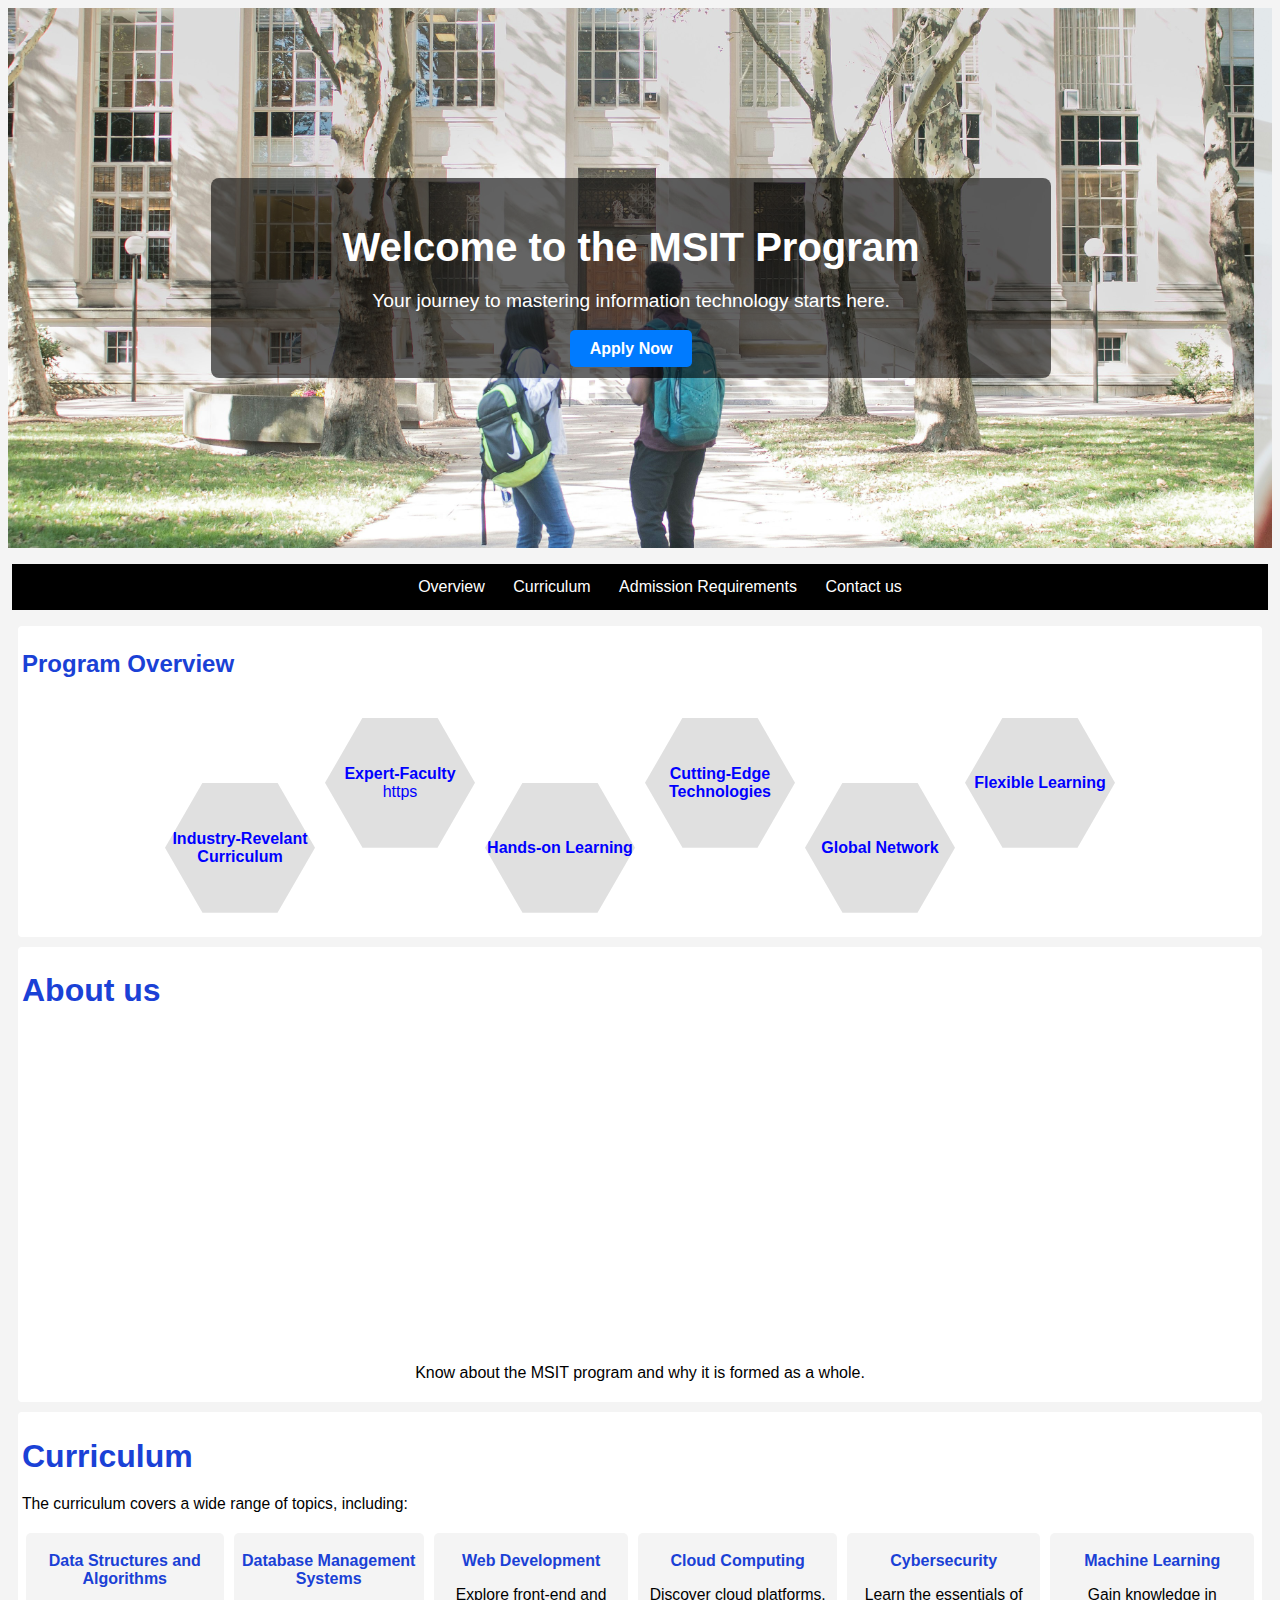
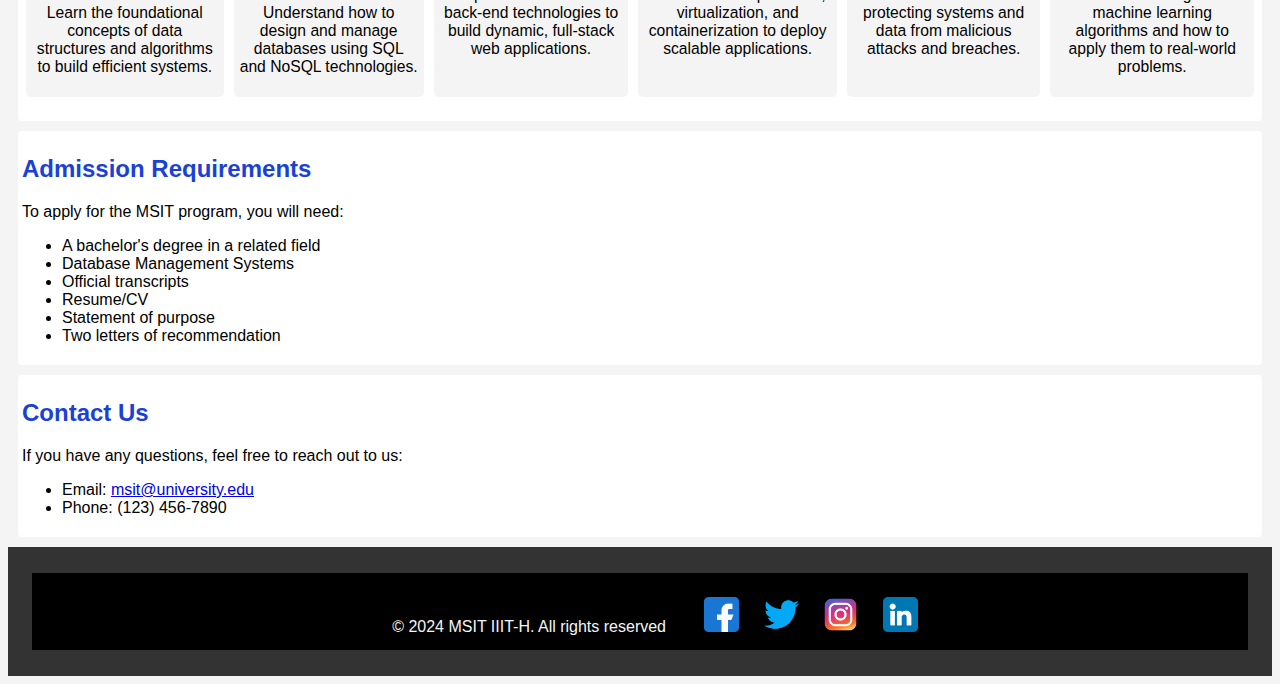
<file: day2/index.html>
<!DOCTYPE html>

<html>
    <head>
        <title>MSIT -Info Page</title>
        <link rel="stylesheet" href="style.css">
    </head>
    <body>
        <header class="hero-slideshow">
            <div class="slideshow-container">
                <div class="slide" style="background-image: url(pic0.jpg);">
                    <div class="hero-overlay-slide">
                        <h1><b>Welcome to the MSIT Program</b></h1>
                        <p>Your journey to mastering information technology starts here.</p>
                        <a href="apply.html" target="_blank" class="button-slide"><b>Apply Now</b></a>
                    </div>
                </div>
                <div class="slide" style="background-image: url(pic1.jpg);">
                    <div class="hero-overlay-slide">
                        <h1>Explore Our Curriculum</h1>
                        <p>Discover a program designed to equip you with the latest skills in IT.</p>
                        <a href="#curriculum" class="button-slide"><b>Learn More</b></a>
                    </div>
                </div>
                <div class="slide" style="background-image: url(pic2.jpg);">
                    <div class="hero-overlay-slide">
                        <h1>Admission Requirements</h1>
                        <p>Learn the admission requirements to join the program.</p>
                        <a href="#admission" class="button-slide"><b>Learn More</b></a>
                    </div>
                </div>
            </div>
        </header>
            <nav>
                <ul>
                    <li><a href="#overview" >Overview</a></li>
                    <li><a href="#curriculum" >Curriculum</a></li>
                    <li><a href="#admission Requirements" >Admission Requirements</a></li>
                    <li><a href="#Contact us" >Contact us</a></li>
                </ul>
            </nav>
            <section>
                    <h2>Program Overview</h2>
                    <div class="honeycomb">
                        <div class="hexagon"><div class="hex-content"><h3>Industry-Revelant Curriculum</h3></div></div>
                        <div class="hexagon"><div class="hex-content"><h3>Expert-Faculty</h3>https</div></div>
                        <div class="hexagon"><div class="hex-content"><h3>Hands-on Learning</h3></div></div>
                        <div class="hexagon"><div class="hex-content"><h3>Cutting-Edge Technologies</h3></div></div>
                        <div class="hexagon"><div class="hex-content"><h3>Global Network</h3></div></div>
                        <div class="hexagon"><div class="hex-content"><h3>Flexible Learning</h3></div></div>                       
                    </div>
            </section>
            <section class = "video">
                <h1>About us</h1>
                <center>
                <iframe width="560" height="315" src="https://www.youtube.com/embed/3wbf4KfDz-Y?si=uMYz8m8co0s1-NHP" title="YouTube video player" frameborder="0" allow="accelerometer; autoplay; clipboard-write; encrypted-media; gyroscope; picture-in-picture; web-share" referrerpolicy="strict-origin-when-cross-origin" allowfullscreen></iframe>
                <p>Know about the MSIT program and why it is formed as a whole.</p>
                </center>
            </section>
            <section id="curriculum">
                <h1>Curriculum</h1>
                <p>The curriculum covers a wide range of topics, including:</p>
                <ul>
                    <li>
                        <h2>Data Structures and Algorithms</h2>
                        <p>Learn the foundational concepts of data structures and algorithms to build efficient systems.</p>
                    </li>
                    <li>
                        <h2>Database Management Systems</h2>
                        <p>Understand how to design and manage databases using SQL and NoSQL technologies.</p>
                    </li>
                    <li>
                        <h2>Web Development</h2>
                        <p>Explore front-end and back-end technologies to build dynamic, full-stack web applications.</p>
                    </li>
                    <li>
                        <h2>Cloud Computing</h2>
                        <p>Discover cloud platforms, virtualization, and containerization to deploy scalable applications.</p>
                    </li>
                    <li>
                        <h2>Cybersecurity</h2>
                        <p>Learn the essentials of protecting systems and data from malicious attacks and breaches.</p>
                    </li>
                    <li>
                        <h2>Machine Learning</h2>
                        <p>Gain knowledge in machine learning algorithms and how to apply them to real-world problems.</p>
                    </li>               
                </ul>
            </section>
            <section class="card-ad" id="admission Requirements">
                    <h2>Admission Requirements</h2>
                    <p>To apply for the MSIT program, you will need:</p>
                    <ul>
                        <li>A bachelor's degree in a related field</li>
                        <li>Database Management Systems </li>
                        <li>Official transcripts </li>
                        <li>Resume/CV </li>
                        <li> Statement of purpose </li>
                        <li>Two letters of recommendation</li>
                    </ul>
            </section>
            <section class="card-con" id="Contact us">
                    <h2>Contact Us </h2>
                    <p>If you have any questions, feel free to reach out to us: </p>
                    <ul>
                        <li>Email: <a href="mailto:"> msit@university.edu</a> </li>
                        <li>Phone: (123) 456-7890</a> </li>
                    </ul>
            </section>     
    </body>
        <footer>
            <nav>
                <ul>
                    <li> &#169; 2024 MSIT IIIT-H. All rights reserved</li>
                    <li class = "Social-media">
                        <a href="https://www.facebook.com/msit.official" target="_blank" class="social-icon"><img src="facebook.png" alt="facebook"></a>
                        <a href="https://twitter.com/msit_official" target="_blank" class="social-icon"><img src="twitter.png" alt="twitter"></a>
                        <a href="https://www.linkedin.com/company/msit-official" target="_blank" class="social-icon"><img src="instagram.png" alt="instagram"></a>
                        <a href="https://www.instagram.com/msit_official/" target="_blank" class="social-icon"><img src="linkedin.png" alt="linkedin"></a>
                    </li>
                </ul>
            </nav>
        </footer>
</html>
</file>
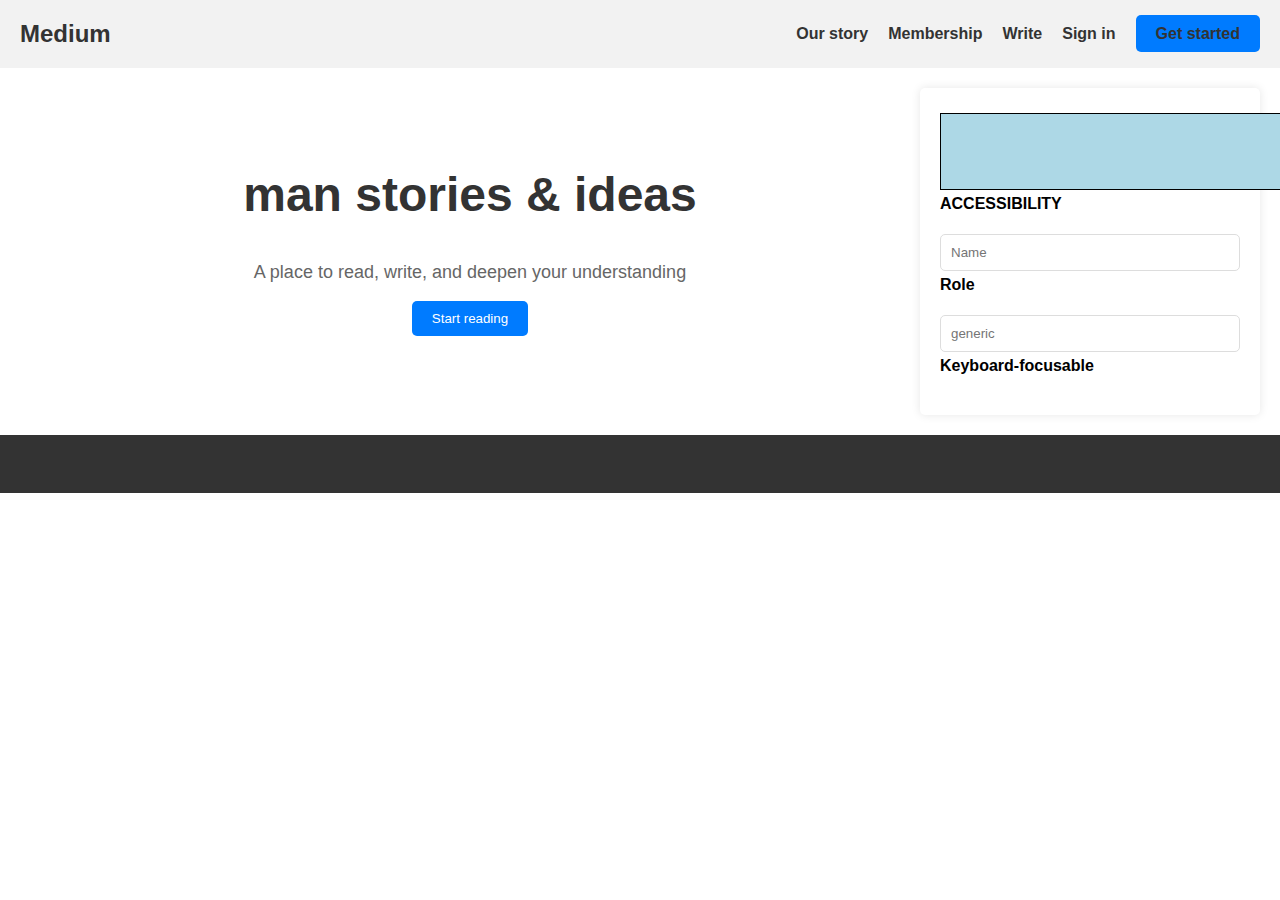
<file: Day 1/Day1_HTML.html>
<!DOCTYPE html>
<html lang="en">
<head>
    <meta charset="UTF-8">
    <meta name="viewport" content="width=device-width, initial-scale=1.0">
    <title>Medium</title>
    <style>
        /* General styles */
        body {
            font-family: Arial, sans-serif;
            margin: 0;
        }

        /* Header styles */
        .header-container {
            display: flex;
            justify-content: space-between;
            align-items: center;
            padding: 20px;
            background-color: #f2f2f2;
        }

        .logo h1 {
            margin: 0;
            font-size: 24px;
            font-weight: bold;
            color: #333;
        }

        .navigation-bar ul {
            display: flex;
            list-style: none;
            margin: 0;
            padding: 0;
        }

        .navigation-bar li {
            margin-left: 20px;
        }

        .navigation-bar a {
            text-decoration: none;
            color: #333;
            font-weight: bold;
        }

        .button {
            background-color: #007bff;
            color: white;
            padding: 10px 20px;
            border: none;
            border-radius: 5px;
            cursor: pointer;
        }

        /* Main content styles */
        .main-content {
            padding: 20px;
        }

        .intro-section {
            display: flex;
            justify-content: space-between;
            align-items: center;
        }

        .content-box {
            flex: 1;
            text-align: center;
        }

        .content-box h2 {
            margin-top: 0;
            font-size: 48px;
            font-weight: bold;
            color: #333;
        }

        .content-box p {
            margin-top: 10px;
            font-size: 18px;
            color: #666;
        }

        .sidebar-box {
            width: 300px;
            background-color: #fff;
            padding: 20px;
            border-radius: 5px;
            box-shadow: 0 0 10px rgba(0, 0, 0, 0.1);
        }

        .accessibility {
            margin-bottom: 20px;
        }

        .accessibility p {
            margin-top: 5px;
            font-weight: bold;
        }

        .accessibility input {
            width: 100%;
            padding: 10px;
            border: 1px solid #ddd;
            border-radius: 5px;
            box-sizing: border-box;
            margin-top: 5px;
        }

        .div-np {
            width: 787.41px;
            height: 75px;
            background-color: lightblue; 
            border: 1px solid black; 
            margin: 5px 0;
        }
        .footer-container {
            background-color: #333;
            color: white;
            padding: 20px;
            text-align: center;
        }
    </style>
</head>



<body>
    <header class="header-container">
        <div class="logo">
            <h1>Medium</h1>
        </div>
        <nav class="navigation-bar">
            <ul>
                <li><a href="#">Our story</a></li>
                <li><a href="#">Membership</a></li>
                <li><a href="#">Write</a></li>
                <li><a href="#">Sign in</a></li>
                <li><a href="#" class="button">Get started</a></li>
            </ul>
        </nav>
    </header>
    <main class="main-content">
        <div class="intro-section">
            <div class="content-box">
                <h2>man stories & ideas</h2>
                <p>A place to read, write, and deepen your understanding</p>
                <button class="button">Start reading</button>
            </div>
            <div class="sidebar-box">
                <div class="accessibility">
                    <div class="div-np"></div>
                    <p>ACCESSIBILITY</p>
                    <input type="text" placeholder="Name">
                    <p>Role</p>
                    <input type="text" placeholder="generic">
                    <p>Keyboard-focusable</p>
                </div>
            </div>
        </div>
    </main>
    <footer class="footer-container">
        <nav class="navigation-bar">
            <ul>
                <li><a href="#">About</a></li>
                <li><a href="#">Help</a></li>
                <li><a href="#">Terms</a></li>
                <li><a href="#">Privacy</a></li>
            </ul>
        </nav>
    </footer>
</body>
</html>
</file>
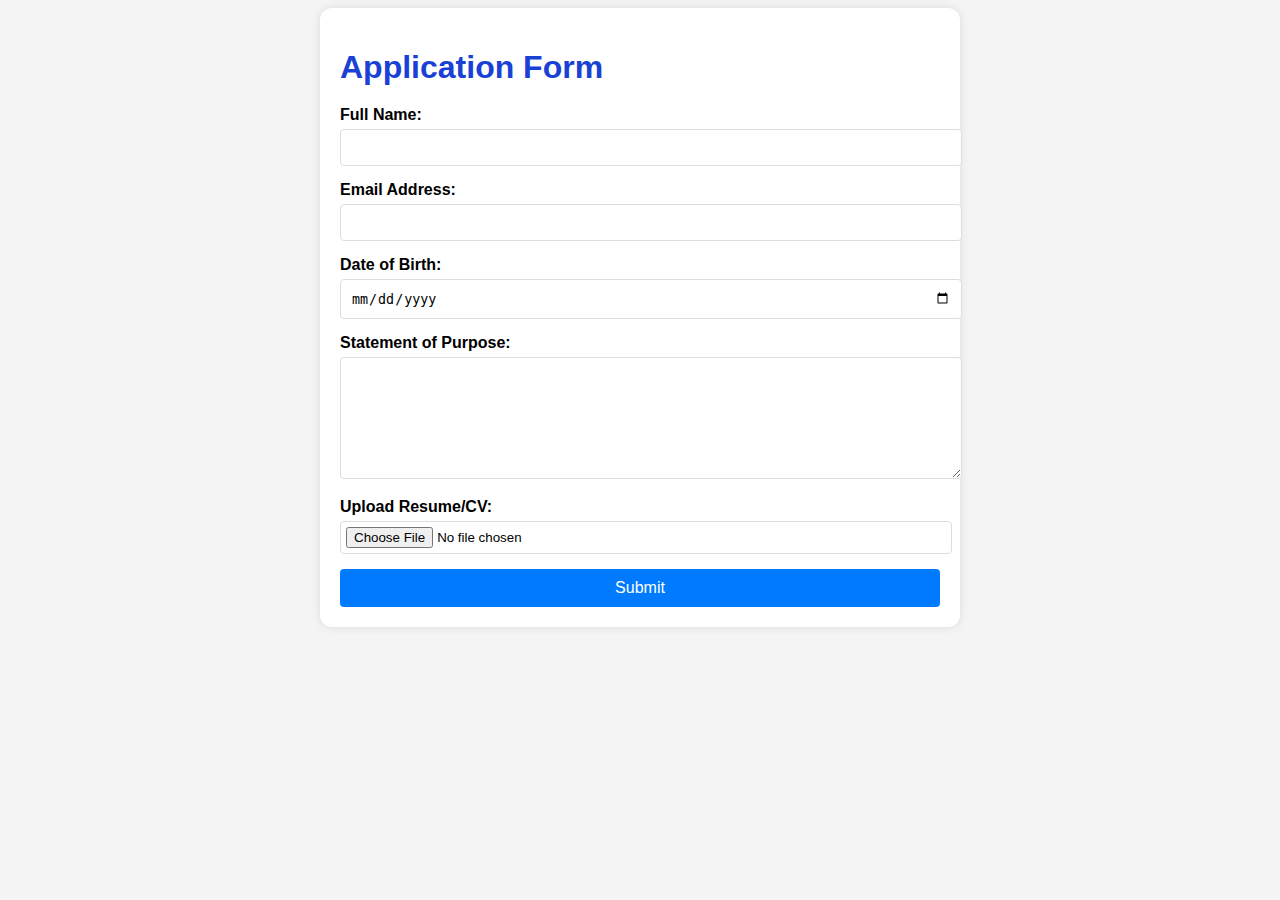
<file: day2/apply.html>
<!DOCTYPE html>
<html lang="en">
<head>
    <meta charset="UTF-8">
    <meta name="viewport" content="width=device-width, initial-scale=1.0">
    <title>Application Form</title>
    <link rel="stylesheet" href="style.css">
</head>
<body>
    <div class="container">
        <h1>Application Form</h1>
        <form action="/action_page.php" method="post" enctype="multipart/form-data">
            <div class="form-group">
                <label for="fname">Full Name:</label>
                <input type="text" id="fname" name="fname" required>
            </div>

            <div class="form-group">
                <label for="email">Email Address:</label>
                <input type="email" id="email" name="email" required>
            </div>

            <div class="form-group">
                <label for="dob">Date of Birth:</label>
                <input type="date" id="dob" name="dob" required>
            </div>

            <div class="form-group">
                <label for="statement">Statement of Purpose:</label>
                <textarea id="statement" name="statement" required></textarea>
            </div>

            <div class="form-group">
                <label for="resume">Upload Resume/CV:</label>
                <input type="file" id="resume" name="resume" accept=".pdf, .doc, .docx" required>
            </div>
            
            <input type="submit" value="Submit" class="submit-button">
        </form>
    </div>
</body>
</html>
</file>
<file: day2/style.css>
body {
    font-family: Arial, Helvetica, sans-serif;
    background: #f4f4f4;
    }
    body >header{
        background-color: white;
    }
    header{
        text-align: center;
    }
    h1 {
        color:#1a41d6
    }
    nav{
        background-color:black;
        margin: 4px;
        text-align: center;
    }
    nav ul li {
        list-style-type: none ;
        color: whitesmoke;
        display: inline-block;
        padding: 14px 12px;
    
    }
    

    nav ul li a {
        color: white;
        text-decoration: none;
    }
    h2{
        color:#1a41d6
    }
    section{
        box-shadow: 0 0 5px rgba(red, green, blue, alpha);
        background-color: white ;
        padding: 4px;
        border-radius: 4px;
        margin: 10px;
    }

    ul li{
        padding: 0;
    }

    footer {
        background-color: black;
        color:white;
        padding: 10px;
        text-align: center;
    }
    .card-container{
        display: flex;
        flex-wrap: wrap;
        gap: 10px;
    }
    .card img{
        max-width: 300px;
        margin-left: 420px;
    }
    .card-item{
        background-color: azure;
        box-shadow: 0 0 5px rgba(red, green, blue, alpha);
        border-radius: 4px;
        padding: 15px;
        text-align: center;
    }
    #curriculum ul{
        display: flex;
        gap: 10px;
        padding: 4px;
    
      }
      #curriculum li{
        list-style: none;
        text-align: center;
        background-color:#f4f4f4 ;
        padding: 6px;
        border-radius: 5px;
      }
      #curriculum h2{
        font-size: 1em;
      }
      #curriculum p{
        font-size: .98em;
      }
      nav ul li a:hover{
        background-color: rgb(35, 48, 194);
        padding: 15px;
      }
      header div h1 {
        color: white;
      }  
      .hero-overlay {
        background: rgba(0, 0, 0, 0.6);
        padding: 100px;
        text-align: center;
        color: white;
        width: 90%;
        border-radius: 8px;
    }
    .hero-section {
        background-image: url("https://upload.wikimedia.org/wikipedia/commons/0/02/Computer_science_education.png");
        background-position: center;
        display: flex;
        margin: 10px;
    }
    .hero-overlay h1 {
        font-size: 2.5em;
        margin-bottom: 20px;
    }
    
    .hero-overlay p {
        font-size: 1.2em;
        margin-bottom: 28px;
    }
    
    .button {
        background-color: #007bff;
        color: white;
        padding: 10px 20px;
        text-decoration: none;
        border-radius: 5px;
    }
    
    .button:hover {
        background-color:blue;
    }
        .honeycomb {
            display: flex;
            flex-wrap: wrap;
            gap: 10px;
            justify-content: center;
            padding: 20px 0;
        }
        
        .hexagon {
            position: relative;
            width: 150px;
            height: 130px; 
            background-color: #e0e0e0;
            clip-path: polygon(25% 0%, 75% 0%, 100% 50%, 75% 100%, 25% 100%, 0% 50%);
            display: flex;
            align-items: center;
            justify-content: center;
            transition: background-color 0.3s;
        }
        
        .hexagon:nth-child(odd) {
            margin-top: 65px;
        }
        
        .hexagon:hover {
            background-color:yellow;
        }
        
        .hex-content {
            text-align: center;
            color: blue;
        }
        
        .hex-content h3 {
            margin: 0;
            font-size: 1rem;
            color:blue;
        }
        
        .hex-content p {
            margin: 5px 0 0;
            font-size: 0.9rem;
            color: #ddd;
        }
        h3{
            color: #0040df;
        }

        /* General styles for social media icons */


footer {
    background-color: #333;
    color: white;
    text-align: center;
    padding: 10px 20px;
  }
  
  footer .Social-media {
    margin-top: 10px;
  }
  
  footer .Social-media a {
    margin: 0 10px;
    display: inline-block;
  }
  
  footer .Social-media img {
    width: 35px;
    height: 35px;
    transition: transform 0.3s ease;
  }
  
  footer .Social-media a:hover img {
    transform: scale(1.2);
  }

  .container {
    background: #fff;
    padding: 20px;
    border-radius: 12px;
    box-shadow: 0 0 10px rgba(0, 0, 0, 0.1);
    width: 100%;
    max-width: 600px;
    margin: auto;
}

h1 {
    /* text-align: center; */
    margin-bottom: 20px;
}

.form-group {
    margin-bottom: 15px;
}

label {
    display: block;
    margin-bottom: 5px;
    font-weight: bold;
}

input[type="text"],
input[type="email"],
input[type="date"],
input[type="file"],
textarea {
    width: 100%;
    padding: 10px;
    border: 1px solid #ddd;
    border-radius: 4px;
}

textarea {
    resize: vertical;
    height: 100px;
}

input[type="file"] {
    padding: 5px;
}

.submit-button {
    display: block;
    width: 100%;
    padding: 10px;
    background-color: #007bff;
    color: #fff;
    border: none;
    border-radius: 4px;
    font-size: 16px;
    cursor: pointer;
}

.submit-button:hover {
    background-color: #0056b3;
}


/* Hero Slideshow Styles */
.hero-slideshow {
    position: relative;
    width: 100%;
    height: 60vh; /* Adjust height as needed */
    overflow: hidden;
    display: flex;
  }
  
  .slideshow-container {
    display: flex;
    width: 300%; /* Adjust width based on the number of slides */
    height: 100%;
    animation: slideAnimation 25s infinite;
    animation-delay: 3s;
  }
  
  .slide {
    flex: 1 0 100%;
    background-size: cover;
    background-position: center;
    height: 100%;
    display: flex;
    align-items: center;
    justify-content: center;
    position: relative;
  }
  
  .hero-overlay-slide {
    background: rgba(0, 0, 0, 0.6);
    padding: 20px;
    text-align: center;
    color: white;
    width: 80%;
    max-width: 800px;
    border-radius: 8px;
  }
  
  .hero-overlay-slide h1 {
    font-size: 2.5em;
    margin-bottom: 20px;
  }
  
  .hero-overlay-slide p {
    font-size: 1.2em;
    margin-bottom: 28px;
  }
  
  .button-slide {
    background-color: #007bff;
    color: white;
    padding: 10px 20px;
    text-decoration: none;
    border-radius: 5px;
    transition: background-color 0.3s ease;
  }
  
  .button-slide:hover {
    background-color: #0056b3;
  }
  
  /* Keyframes for Slide Animation */
  @keyframes slideAnimation {
    0% { transform: translateX(0); }
    33% { transform: translateX(-100%); }
    66% { transform: translateX(-200%); }
    100% { transform: translateX(0);
  }}
</file>
